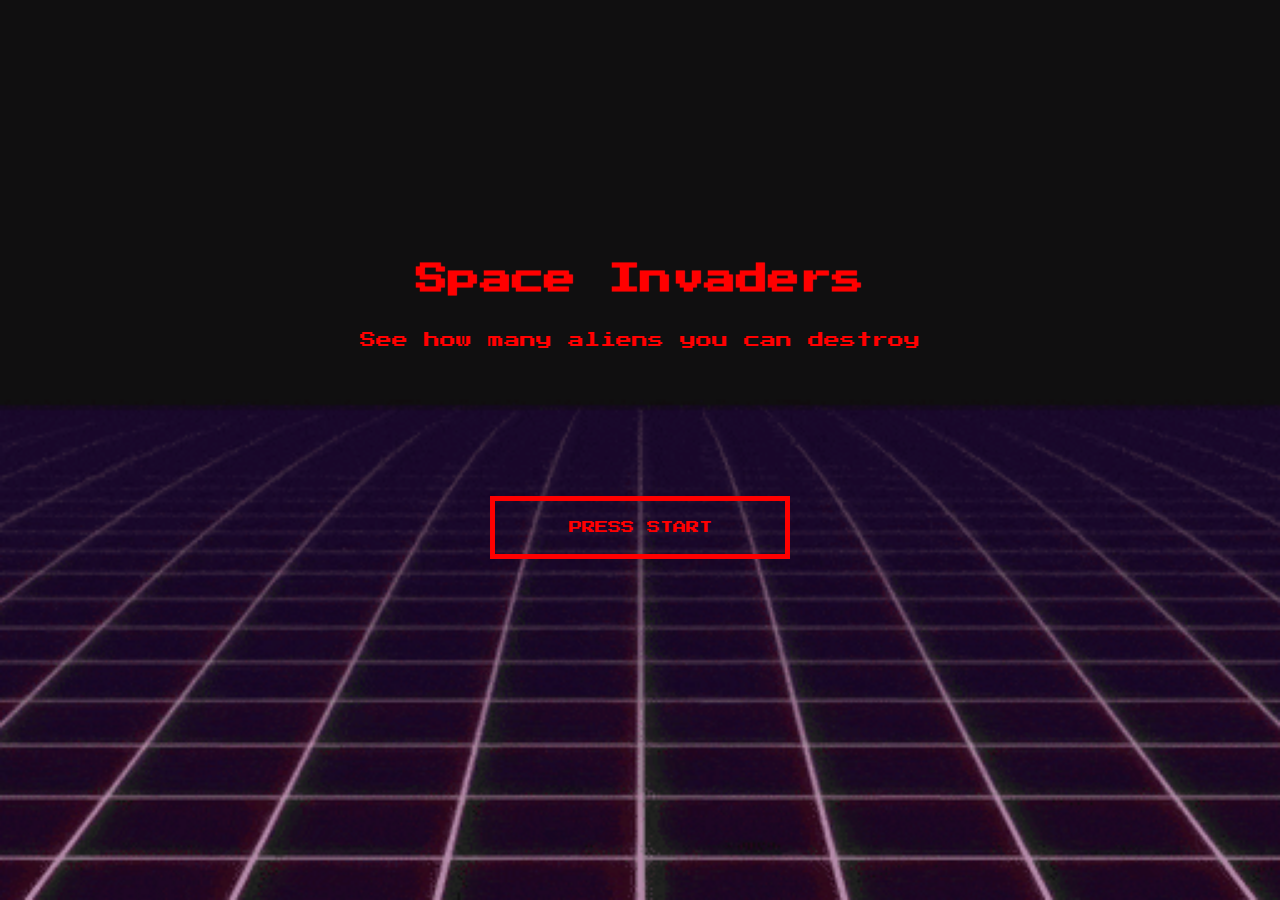
<file: index.html>
<!DOCTYPE html>
<html lang="en" dir="ltr">
  <head>
    <meta charset="utf-8">
    <title>Space Invaders</title>
    <link rel="stylesheet" href="css/style.css">
    <script src="https://ajax.googleapis.com/ajax/libs/jquery/3.3.1/jquery.min.js"></script>
    <link href="https://fonts.googleapis.com/css?family=Press+Start+2P" rel="stylesheet">
    <script src="js/app.js" charset="utf-8"></script>
  </head>
  <body>

    <div class= "startScreen">
      <h1>Space Invaders</h1>
      <p>See how many aliens you can destroy</p>
      <p class ="scoreDisplay"></p>
      <button class="playBtn">PRESS START</button>
      <button class="resetBtn">Play Again</button>
    </div>

    <div class= "display">

      <p> Score:<span class = "playerScore"> 0 </span> </p>

      <p> Level:<span class = "levels"> 1 </span> </p>

      <p> Lives left:<span class = "lives"> 3 </span> </p>
    </div>

      <div class="grid"></div>

  </body>
</html>
</file>
<file: css/style.css>
*{box-sizing:border-box}body{align-items:center;height:100vh;justify-content:center;margin:0;background-image:url("../images/invaders.png");background-repeat:no-repeat;background-size:cover;background-position:center;font-family:'Press Start 2P', cursive;color:#f00}.display{display:flex;justify-content:space-between;max-width:700px;margin:auto;padding:50px}.grid{display:flex;flex-grow:1;flex-wrap:wrap;justify-content:center;height:100%;max-height:500px;max-width:700px;margin:auto}.grid div{flex-grow:1;height:5%;width:5%}.player,.aliens,.alienBomb{background-repeat:no-repeat;background-position:center;background-size:contain;height:5%;width:5%}.grid div.player{background-image:url("../images/ships.png")}.grid div.aliens{background-image:url("../images/aliens.png")}.missile{background-image:url("../images/l.png");background-repeat:no-repeat;background-position:center;background-size:contain}.alienBomb{background-image:url("../images/laser.png")}.startScreen{background:black;display:flex;flex-direction:column;align-items:center;justify-content:center;top:0;left:0;position:absolute;width:100vw;height:100vh;background-image:url("../images/backgroundgif.gif");background-repeat:no-repeat;background-position:center;background-size:cover;margin:0}button{font-family:'Press Start 2P', cursive;color:#f00;border:5px solid #f00;background-color:transparent;background-image:url("https://media.giphy.com/media/NhiF9eaTPNaU/giphy.gif");background-repeat:no-repeat;background-position:center;background-size:cover;cursor:pointer;margin:100px 0px;padding:20px;width:300px}.resetBtn{display:none}.grid div.explosive{background-image:url(../images/explosions-prite.png);background-size:350%}.grid div.explosive[data-step="0"]{background-position-x:0;background-position-y:0}.grid div.explosive[data-step="1"]{background-position-x:calc(100%/3);background-position-y:0}.grid div.explosive[data-step="2"]{background-position-x:calc(200%/3);background-position-y:0}.grid div.explosive[data-step="3"]{background-position-x:100%;background-position-y:0}.grid div.explosive[data-step="4"]{background-position-x:0;background-position-y:cacl(100%/3)}.grid div.explosive[data-step="5"]{background-position-x:calc(100%3);background-position-y:calc(100%3)}.grid div.explosive[data-step="6"]{background-position-x:calc(200%3);background-position-y:calc(100%3)}.grid div.explosive[data-step="7"]{background-position-x:100%;background-position-y:calc(100%3)}.grid div.explosive[data-step="8"]{background-position-x:0;background-position-y:calc(200%/3)}.grid div.explosive[data-step="9"]{background-position-x:calc(100%/3);background-position-y:calc(200%/3)}.grid div.explosive[data-step="10"]{background-position-x:calc(200%/3);background-position-y:calc(200%/3)}.grid div.explosive[data-step="11"]{background-position-x:100%;background-position-y:calc(200%/3)}.grid div.explosive[data-step="12"]{background-position-x:0;background-position-y:100%}.grid div.explosive[data-step="13"]{background-position-x:calc(100%/3);background-position-y:100%}.grid div.explosive[data-step="14"]{background-position-x:calc(200%3);background-position-y:100%}.grid div.explosive[data-step="15"]{background-position-x:100%;background-position-y:100%}
/*# sourceMappingURL=style.css.map */
</file>
